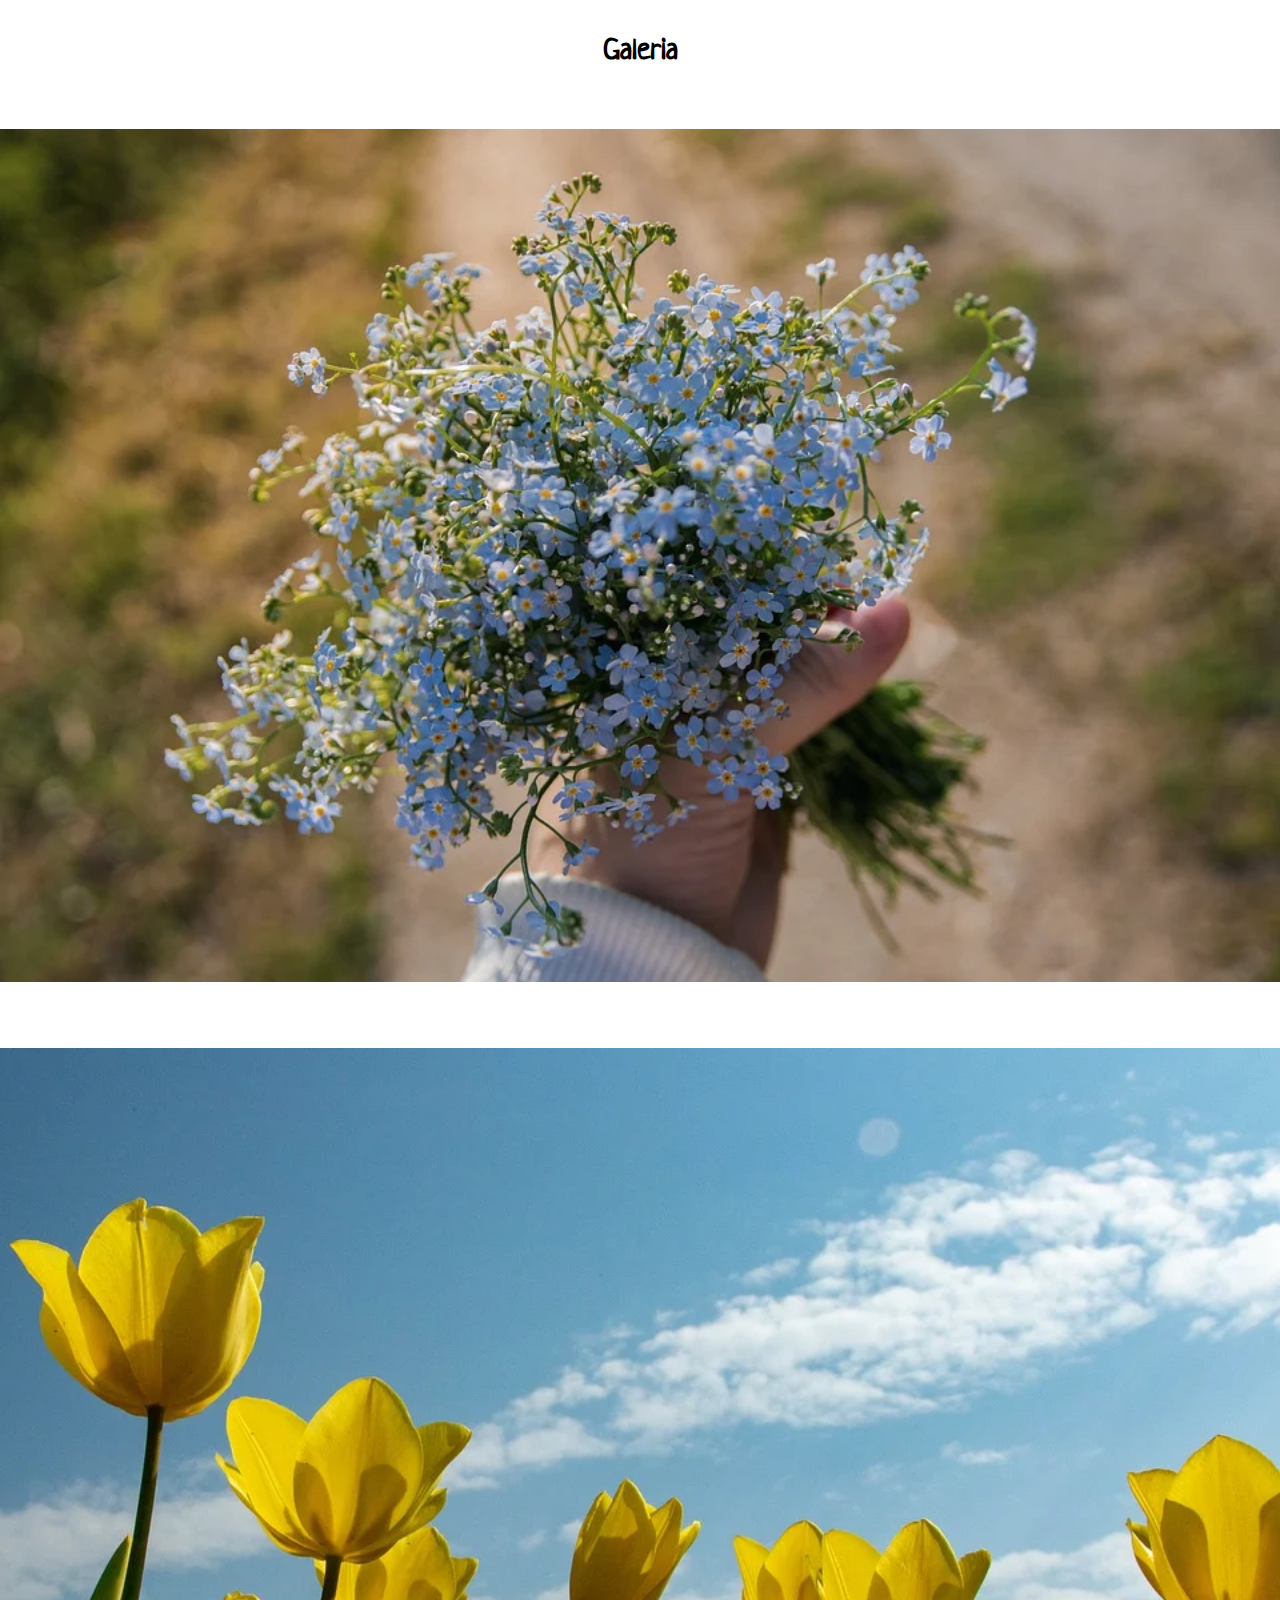
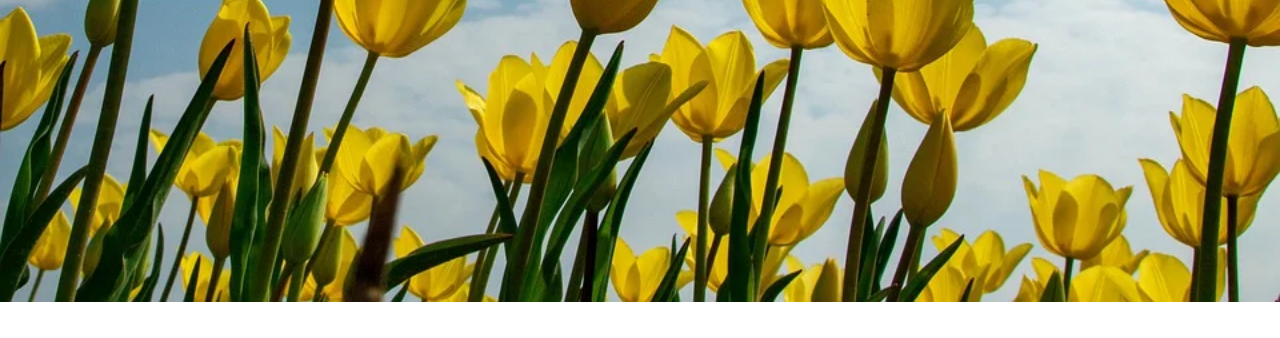
<file: gallery.html>
<!DOCTYPE html>
<html lang="en">

<head>
    <meta charset="UTF-8">
    <meta http-equiv="X-UA-Compatible" content="IE=edge">
    <meta name="viewport" content="width=device-width, initial-scale=1.0">
    <title>Galeria</title>
    <link rel="stylesheet" href="css/style.css" />
    <link rel="preconnect" href="https://fonts.googleapis.com">
    <link rel="preconnect" href="https://fonts.gstatic.com" crossorigin>
    <link href="https://fonts.googleapis.com/css2?family=Lato:wght@300;400;700&display=swap" rel="stylesheet">
</head>

<body>
    <section class="gallery">
        <h3>Galeria</h3>
        <img src="Asstes\me-nots-5302712_960_720.webp" alt="Flowers" />
        <img src="Asstes\tulips-6897351_960_720.webp" alt="Tulips and sky" />
    </section>

</body>

</html>
</file>
<file: css/style.css>
/* General rules */
@import url("https://fonts.googleapis.com/css2?family=Neucha&display=swap");
@import url("https://fonts.googleapis.com/css2?family=Lobster&display=swap");

*,
*::before,
*::after {
  box-sizing: border-box;
  /* box-sizing: content-box; */
  /* domyślnie to jest content-box */
}

body {
  margin: 0;
  font-size: 16px;
  font-family: "Neucha", cursive;
}

img {
  max-width: 100%;
  height: auto;
}

/* Container */
#container {
  max-width: 1000px;
  margin: 20px auto;
  border: 1px solid black;
  border-radius: 5px;
  box-shadow: 0 0 30px darkgrey;
}

/* Header */

header {
  display: flex;
  align-items: center;
  justify-content: space-between;
  padding: 15px;
}

/* Brand */

.brand a,
.brand img {
  display: block;
}

.logoText {
  display: inline-block;
  width: 200px;
  height: 50px;
}
.logoText p {
  font-family: "Lobster", cursive;
  font-size: 4em;
  padding: 0;
  margin: 5px 0 5px 10px;
}

/* Menu */

nav {
  display: flex;
  align-items: center;
}

nav .flower {
  height: 40px;
}

nav ul {
  list-style: none;
  margin: 0;
  padding: 0;
}

nav ul li {
  display: inline-block;
  margin: 0 5px;
}

nav ul li a {
  color: black;
  font-size: 18px;
  text-decoration: none;
  padding: 10px 15px;
  transition: 1s;
}

nav ul li a img {
  margin: 0 5px;
  display: inline-block;
  position: relative;
  top: 4px;
}

nav ul li a:hover {
  background: linear-gradient(
    243deg,
    rgba(34, 195, 78, 1) 0%,
    rgba(253, 187, 45, 1) 100%
  );
  border-radius: 20px;
  color: white;
  border: 1px solid rgb(2, 143, 49);
}

/* Slider */

.slider img {
  display: block;
}

/* Main */

main {
  display: flex;
  justify-content: space-between;
}

/* article */

article {
  width: 100%;
  padding: 40px;
  background-color: rgb(159, 223, 159);
}

/* Przeanalizować ponizszy selektor w kontekscie dzialania wlasciwości box-sizing na wszystkich elementach */

article img {
  padding-left: 100px;
  border-left: 10px solid blue;
  padding-right: 70px;
  margin-right: 20px;
}

aside {
  width: 30%;
  padding: 20px;
  background-color: rgb(188, 240, 188);
  border-left: 2px dashed black;
}

.widget {
  margin-bottom: 40px;
}

.widget img {
  float: left;
  margin: 0 10px 5px 0;
  border-radius: 5%;
}

.links ul {
  margin: 0;
  padding-left: 18px;
  list-style-type: square;
}

.links ul li {
  margin-bottom: 10px;
}

.links ul li a {
  padding: 5px 15px;
  text-decoration: none;
  text-transform: uppercase;
  color: black;
  transition: 0.2s;
}

.links ul li a:hover {
  background-color: black;
  color: white;
  margin-bottom: 10px;
}

.offer {
  display: flex;
  padding: 0 100px;
  justify-content: space-between;
}

.offer figure {
  background-color: white;
  border: 0.5px solid gray;
  width: 200px;
  margin: 50px 0;
  border-radius: 10px;
  display: flex;
  flex-direction: column;
  align-items: center;
}

.offer h5 {
  color: #9ac051;
  font-weight: 200;
}

.offer p {
  color: black;

  text-align: center;
}

.offer .read-more-less-btn {
  background-color: #9ac051;
  color: #fff;
  font-size: 8px;
  border: none;
}

.offer .circle-img {
  height: 100px;
  width: 100px;
  border-radius: 50%;
  background-repeat: no-repeat;
  background-size: cover;
  margin-top: 20px;
}

.offer .sea {
  background-image: url("/fantastic-seascape-with-ripples.jpeg");
  background-position: bottom;
}

/* footer */
footer {
  background-color: lightgrey;
  border-top: 2px dashed black;
  text-align: center;
  padding: 20px 0;
}

footer p {
  margin: 0;
  text-shadow: 2px 2px darkgrey;
}

/* Gallery */

.gallery h3 {
  text-align: center;
  font-size: 30px;
}

.gallery img {
  width: 100%;
  height: auto;
  padding: 30px 0;
}
</file>
